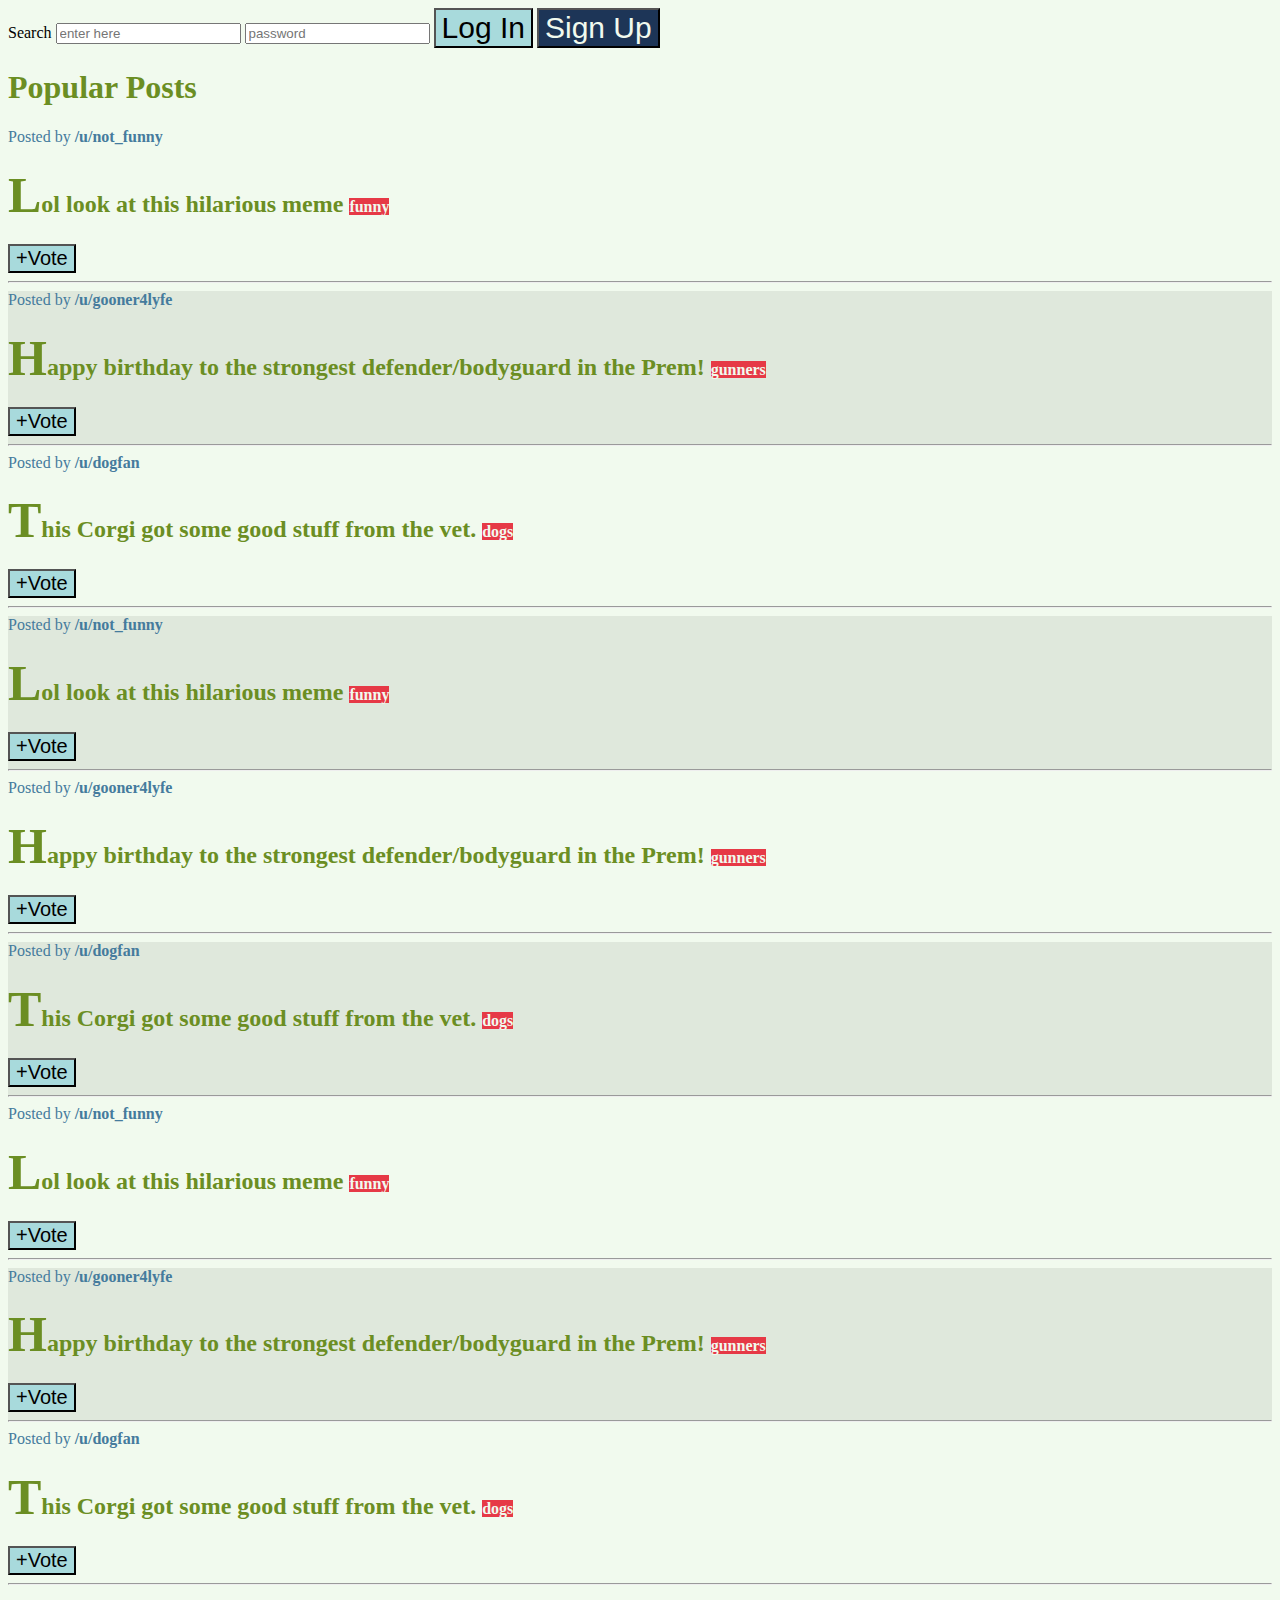
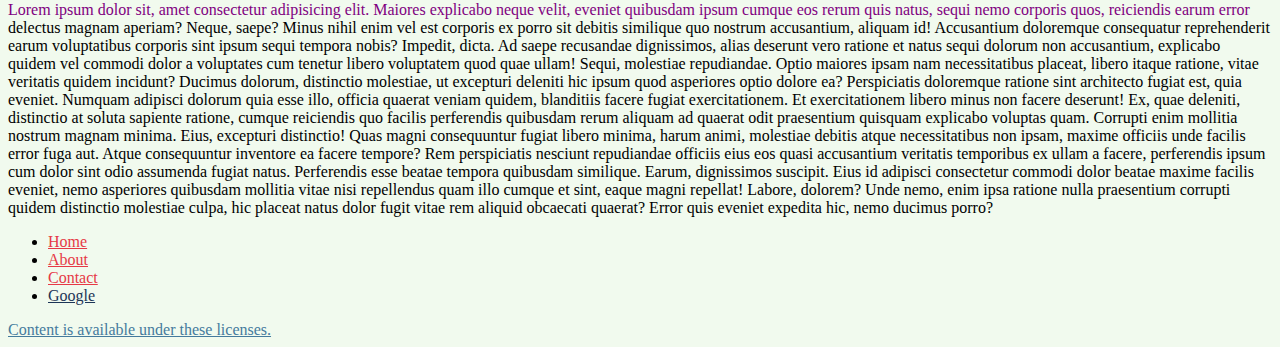
<file: CSS/index.html>
<!DOCTYPE html>
<html lang="en">

<head>
    <meta charset="UTF-8">
    <meta name="viewport" content="width=device-width, initial-scale=1.0">
    <title>CSS Selectors</title>

    <link rel="stylesheet" href="app.css">
    <link rel="stylesheet" href="more_styles.css">
</head>


<body>
    <nav>
        <label for="search">Search</label>
        <input type="text" placeholder="enter here" id="search">
        <input type="password" placeholder="password">
        <button>Log In</button>
        <button id="signup">Sign Up</button>
    </nav>
    <main>
        <h1>Popular Posts</h1>
        <section class="post">
            <span>Posted by <a href="#213adas">/u/not_funny</a></span>
            <h2>Lol look at this hilarious meme <span class="tag">funny</span></h2>
            <button>+Vote</button>
            <hr>
        </section>
        <section class="post">
            <span>Posted by <a href="#345adas">/u/gooner4lyfe</a></span>
            <h2>Happy birthday to the strongest defender/bodyguard in the Prem! <span class="tag">gunners</span></h2>
            <button>+Vote</button>
            <hr>
        </section>
        <section class="post">
            <span>Posted by <a href="#981adas">/u/dogfan</a></span>
            <h2>This Corgi got some good stuff from the vet. <span class="tag">dogs</span></h2>
            <button>+Vote</button>
            <hr>
        </section>
        <section class="post">
            <span>Posted by <a href="#213adas">/u/not_funny</a></span>
            <h2>Lol look at this hilarious meme <span class="tag">funny</span></h2>
            <button>+Vote</button>
            <hr>
        </section>
        <section class="post">
            <span>Posted by <a href="#345adas">/u/gooner4lyfe</a></span>
            <h2>Happy birthday to the strongest defender/bodyguard in the Prem! <span class="tag">gunners</span></h2>
            <button>+Vote</button>
            <hr>
        </section>
        <section class="post">
            <span>Posted by <a href="#981adas">/u/dogfan</a></span>
            <h2>This Corgi got some good stuff from the vet. <span class="tag">dogs</span></h2>
            <button>+Vote</button>
            <hr>
        </section>
        <section class="post">
            <span>Posted by <a href="#213adas">/u/not_funny</a></span>
            <h2>Lol look at this hilarious meme <span class="tag">funny</span></h2>
            <button>+Vote</button>
            <hr>
        </section>
        <section class="post">
            <span>Posted by <a href="#345adas">/u/gooner4lyfe</a></span>
            <h2>Happy birthday to the strongest defender/bodyguard in the Prem! <span class="tag">gunners</span></h2>
            <button>+Vote</button>
            <hr>
        </section>
        <section class="post">
            <span>Posted by <a href="#981adas">/u/dogfan</a></span>
            <h2>This Corgi got some good stuff from the vet. <span class="tag">dogs</span></h2>
            <button>+Vote</button>
            <hr>
        </section>

        <p>Lorem ipsum dolor sit, amet consectetur adipisicing elit. Maiores explicabo neque velit, eveniet quibusdam
            ipsum cumque eos rerum quis natus, sequi nemo corporis quos, reiciendis earum error delectus magnam aperiam?
            Neque, saepe? Minus nihil enim vel est corporis ex porro sit debitis similique quo nostrum accusantium,
            aliquam id! Accusantium doloremque consequatur reprehenderit earum voluptatibus corporis sint ipsum sequi
            tempora nobis?
            Impedit, dicta. Ad saepe recusandae dignissimos, alias deserunt vero ratione et natus sequi dolorum non
            accusantium, explicabo quidem vel commodi dolor a voluptates cum tenetur libero voluptatem quod quae ullam!
            Sequi, molestiae repudiandae. Optio maiores ipsam nam necessitatibus placeat, libero itaque ratione, vitae
            veritatis quidem incidunt? Ducimus dolorum, distinctio molestiae, ut excepturi deleniti hic ipsum quod
            asperiores optio dolore ea?
            Perspiciatis doloremque ratione sint architecto fugiat est, quia eveniet. Numquam adipisci dolorum quia esse
            illo, officia quaerat veniam quidem, blanditiis facere fugiat exercitationem. Et exercitationem libero minus
            non facere deserunt!
            Ex, quae deleniti, distinctio at soluta sapiente ratione, cumque reiciendis quo facilis perferendis
            quibusdam rerum aliquam ad quaerat odit praesentium quisquam explicabo voluptas quam. Corrupti enim mollitia
            nostrum magnam minima.
            Eius, excepturi distinctio! Quas magni consequuntur fugiat libero minima, harum animi, molestiae debitis
            atque necessitatibus non ipsam, maxime officiis unde facilis error fuga aut. Atque consequuntur inventore ea
            facere tempore?
            Rem perspiciatis nesciunt repudiandae officiis eius eos quasi accusantium veritatis temporibus ex ullam a
            facere, perferendis ipsum cum dolor sint odio assumenda fugiat natus. Perferendis esse beatae tempora
            quibusdam similique.
            Earum, dignissimos suscipit. Eius id adipisci consectetur commodi dolor beatae maxime facilis eveniet, nemo
            asperiores quibusdam mollitia vitae nisi repellendus quam illo cumque et sint, eaque magni repellat! Labore,
            dolorem?
            Unde nemo, enim ipsa ratione nulla praesentium corrupti quidem distinctio molestiae culpa, hic placeat natus
            dolor fugit vitae rem aliquid obcaecati quaerat? Error quis eveniet expedita hic, nemo ducimus porro?</p>
    </main>
    <footer>
        <nav>
            <ul>
                <li>
                    <a href="#home">Home</a>
                </li>
                <li>
                    <a href="#about">About</a>
                </li>
                <li>
                    <a href="#contact">Contact</a>
                </li>
                <li>
                    <a href="www.google.com">Google</a>
                </li>
            </ul>
        </nav>
        <a href="#license">Content is available under these licenses.</a>
    </footer>

</body>

</html>
</file>
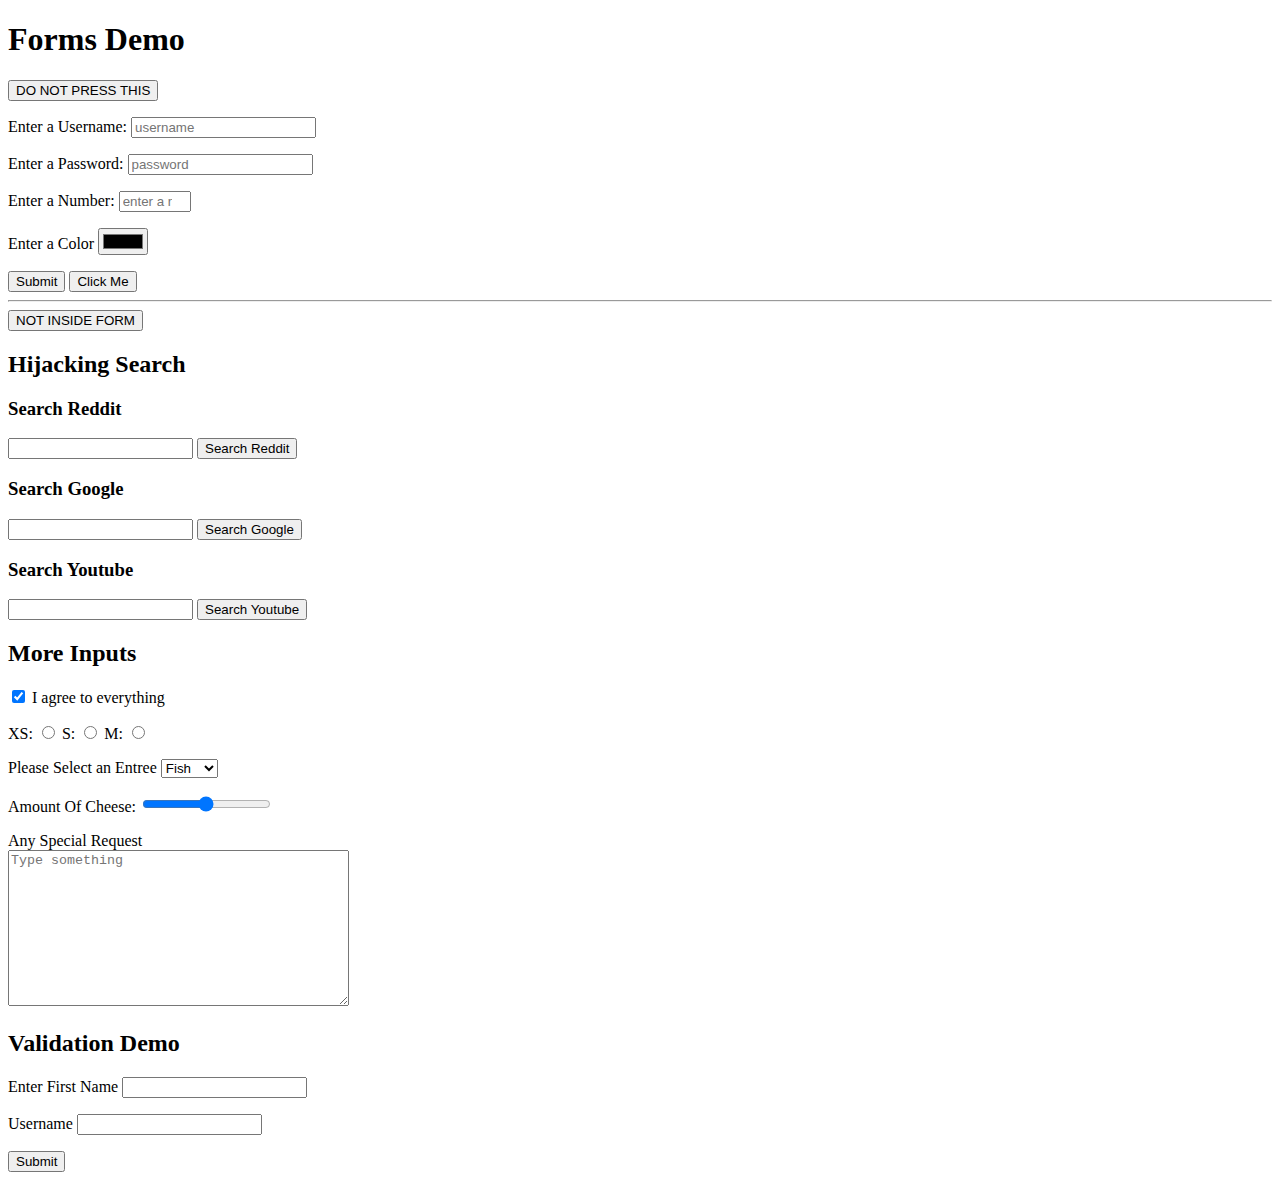
<file: HTML_Forms & Tables/forms.html>
<!DOCTYPE html>
<html lang="en">
  <head>
    <meta charset="UTF-8" />
    <meta http-equiv="X-UA-Compatible" content="IE=edge" />
    <meta name="viewport" content="width=device-width, initial-scale=1.0" />
    <title>Forms Demo</title>
  </head>
  <body>
    <h1>Forms Demo</h1>

    <form action="/tacos">
      <!-- Default is submit, if you want it perform just as a button -->
      <button type="button">DO NOT PRESS THIS</button>
      <p>
        <label for="username">Enter a Username:</label>
        <input type="text" placeholder="username" name="username" />
      </p>
      <p>
        <label for="password">Enter a Password:</label>
        <input
          type="password"
          placeholder="password"
          id="password"
          name="password"
        />
      </p>
      <p>
        <label for="number">Enter a Number:</label>
        <input
          type="number"
          placeholder="enter a number"
          id="number"
          name="num"
          min="1"
          max="1000"
        />
      </p>
      <p>
        <label for="color">Enter a Color</label>
        <input type="color" id="color" name="color" />
      </p>
      <button>Submit</button>
      <!-- another way -->
      <input type="submit" value="Click Me" />
    </form>

    <hr />
    <!-- Outside of a form, no default behaviors -->
    <button>NOT INSIDE FORM</button>
    <h2>Hijacking Search</h2>
    <h3>Search Reddit</h3>
    <form action="https://www.reddit.com/search">
      <input type="text" name="q" />
      <button>Search Reddit</button>
    </form>
    <h3>Search Google</h3>
    <form action="https://www.google.com/search">
      <input type="text" name="q" />
      <button>Search Google</button>
    </form>
    <h3>Search Youtube</h3>
    <form action="https://www.youtube.com/results">
      <input type="text" name="search_query" />
      <button>Search Youtube</button>
    </form>

    <h2>More Inputs</h2>
    <form action="/birds">
      <input type="checkbox" name="agree" id="agree" checked />
      <label for="agree">I agree to everything</label>
      <p>
        <label for="xs">XS:</label>
        <input type="radio" name="size" id="xs" value="xs" />
        <label for="s">S:</label>
        <input type="radio" name="size" id="s" value="s" />
        <label for="m">M:</label>
        <input type="radio" name="size" id="m" value="m" />
      </p>
      <p>
        <label for="meal">Please Select an Entree</label>
        <select name="meal" id="meal">
          <option value="fish">Fish</option>
          <option value="veg">Vege</option>
          <option value="steak">Steak</option>
        </select>
      </p>
      <p>
        <label for="cheese">Amount Of Cheese:</label>
        <input
          type="range"
          id="cheese"
          min="1"
          max="100"
          step="7"
          name="cheese_double"
        />
      </p>

      <p>
        <label for="requests">Any Special Request</label>
        <br />
        <textarea
          id="requests"
          rows="10"
          cols="40"
          name="Requests"
          placeholder="Type something"
        ></textarea>
      </p>

      <h2>Validation Demo</h2>
      <form action="/dummy">
        <label for="first">Enter First Name</label>
        <input type="text" name="fist" id="first" required />
        <p>
          <label for="username">Username</label>
          <input
            type="text"
            name="username"
            id="username"
            minlength="5"
            maxlength="10"
            required
          />
        </p>
        <button>Submit</button>
      </form>
    </form>
  </body>
</html>
</file>
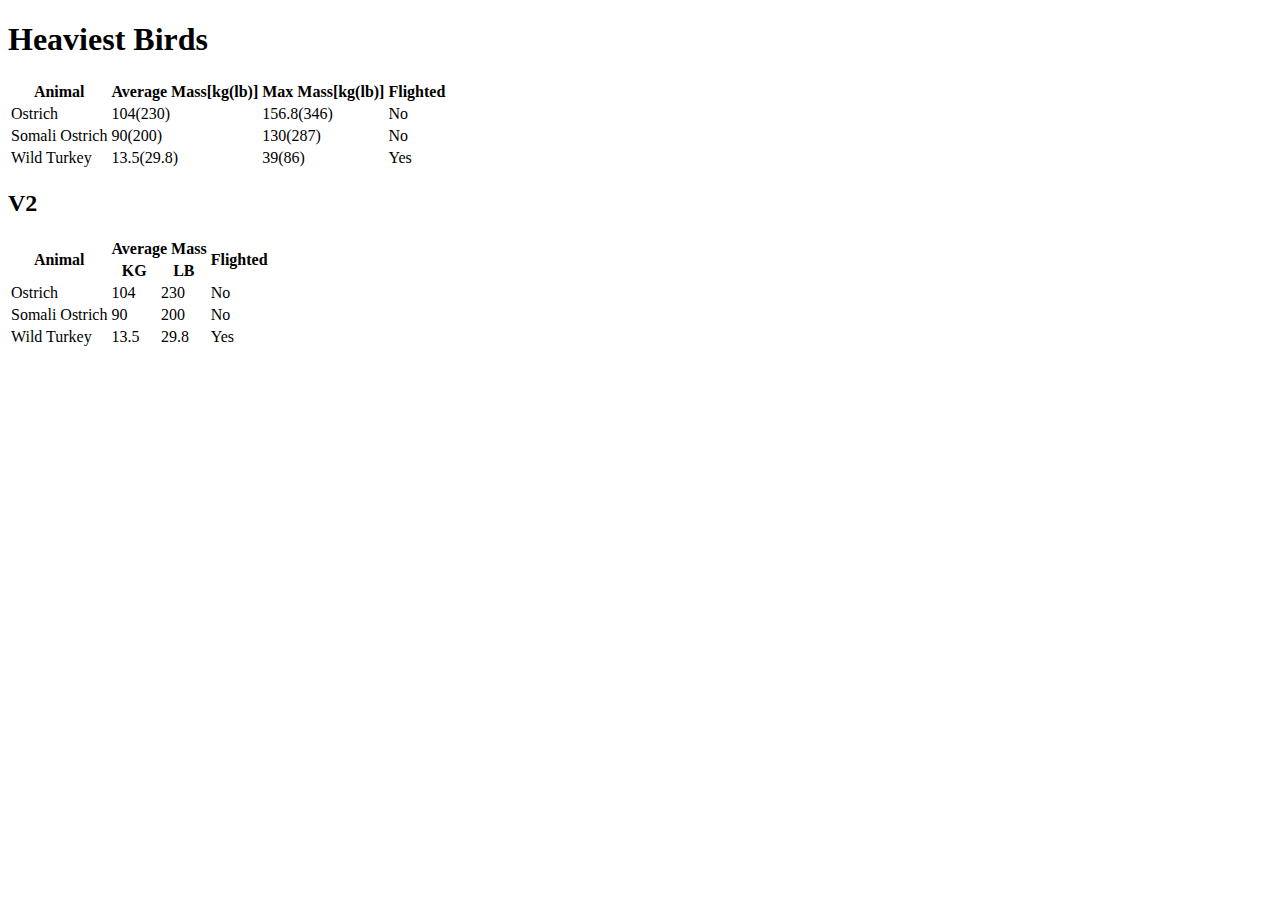
<file: HTML_Forms & Tables/heaviest_birds.html>
<!DOCTYPE html>
<html lang="en">
  <head>
    <meta charset="UTF-8" />
    <meta http-equiv="X-UA-Compatible" content="IE=edge" />
    <meta name="viewport" content="width=device-width, initial-scale=1.0" />
    <title>Heaviest Birds table</title>
  </head>
  <body>
    <h1>Heaviest Birds</h1>
    <table>
      <thead>
        <tr>
          <th>Animal</th>
          <th>Average Mass[kg(lb)]</th>
          <th>Max Mass[kg(lb)]</th>
          <th>Flighted</th>
        </tr>
      </thead>
      <tbody>
        <tr>
          <td>Ostrich</td>
          <td>104(230)</td>
          <td>156.8(346)</td>
          <td>No</td>
        </tr>
        <tr>
          <td>Somali Ostrich</td>
          <td>90(200)</td>
          <td>130(287)</td>
          <td>No</td>
        </tr>
        <tr>
          <td>Wild Turkey</td>
          <td>13.5(29.8)</td>
          <td>39(86)</td>
          <td>Yes</td>
        </tr>
      </tbody>
    </table>

    <h2>V2</h2>
    <table>
      <thead>
        <tr>
          <th rowspan="2">Animal</th>
          <th colspan="2">Average Mass</th>
          <th rowspan="2">Flighted</th>
        </tr>
        <tr>
          <th>KG</th>
          <th>LB</th>
        </tr>
      </thead>
      <tbody>
        <tr>
          <td>Ostrich</td>
          <td>104</td>
          <td>230</td>
          <td>No</td>
        </tr>
        <tr>
          <td>Somali Ostrich</td>
          <td>90</td>
          <td>200</td>
          <td>No</td>
        </tr>
        <tr>
          <td>Wild Turkey</td>
          <td>13.5</td>
          <td>29.8</td>
          <td>Yes</td>
        </tr>
      </tbody>
    </table>
  </body>
</html>
</file>
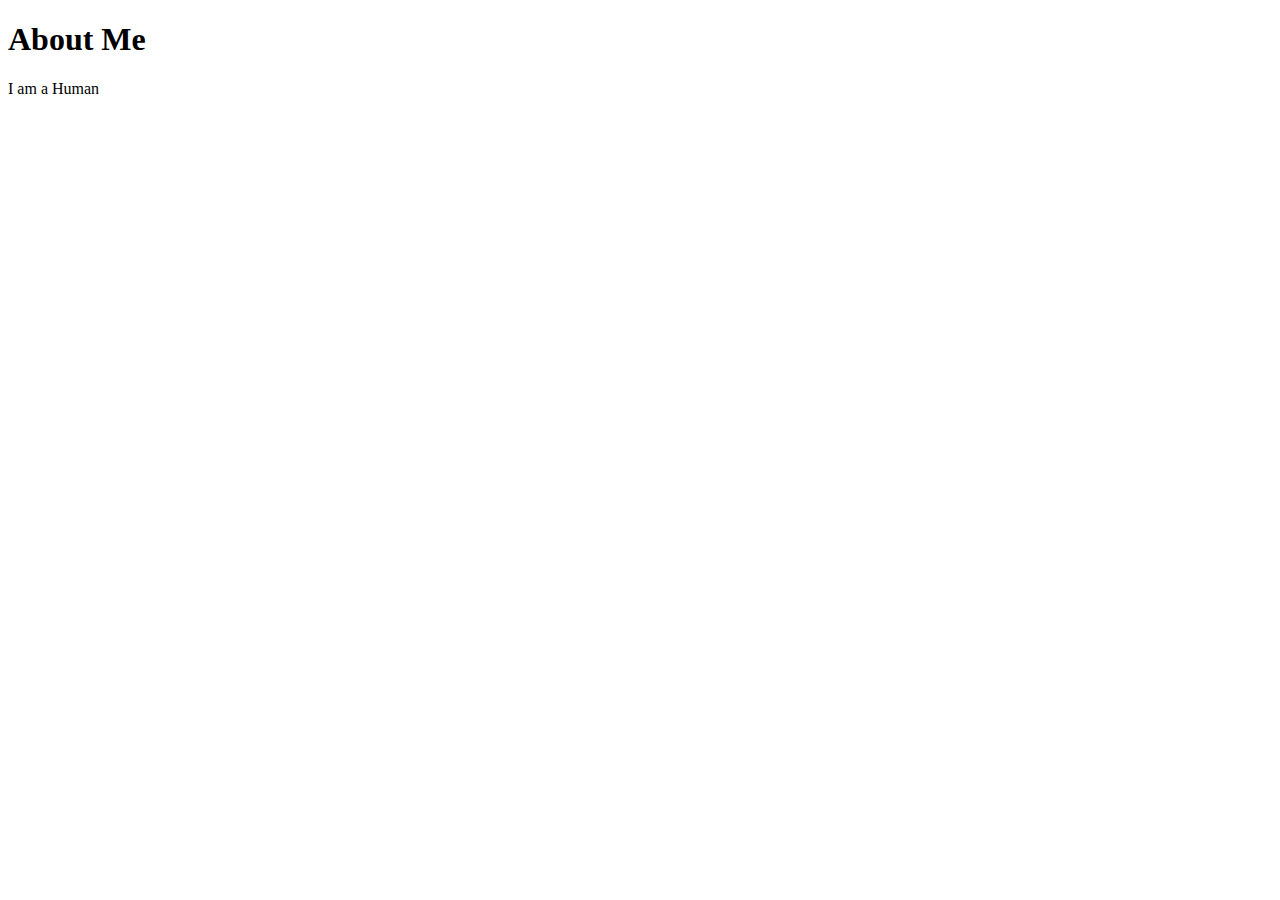
<file: html_intro/about.html>
<!DOCTYPE html>
<html lang="en">
  <head>
    <meta charset="UTF-8" />
    <meta http-equiv="X-UA-Compatible" content="IE=edge" />
    <meta name="viewport" content="width=device-width, initial-scale=1.0" />
    <title>About Page</title>
  </head>
  <body>
    <h1>About Me</h1>
    <p>I am a Human</p>
    <a href="chicken.html"
  </body>
</html>
</file>
<file: CSS/app.css>
/* * {
    background-color: cyan;
} */

body {
  background-color: #f1faee;
}

button {
  font-size: 30px;
  background-color: #a8dadc;
}

h1,
h2 {
  color: #1d3557;
}

#signup {
  background-color: #1d3557;
  color: #f1faee;
}

span {
  color: #457b9d;
}

.tag {
  background-color: #e63946;
  color: #f1faee;
  font-size: 16px;
}

.post a {
  color: #457b9d;
  font-weight: 700;
  text-decoration: none;
}

footer a {
  color: #e63946;
}

h2 + button {
  font-size: 20px;
}

footer > a {
  color: #457b9d;
}

input[type='password'] {
  color: lightskyblue;
}

a[href*='google'] {
  color: #1d3557;
}

.post a:hover {
  text-decoration: underline;
}

.post button:active {
  background-color: #02c39a;
}

.post:nth-of-type(2n) {
  background-color: #dfe8dc;
}

h2::first-letter {
  font-size: 50px;
}

p::first-line {
  color: purple;
}

p::selection {
  background-color: #fcbf49;
}

.post button:hover {
  background-color: #e63946;
  color: #f1faee;
}
/* 
button:hover {
  background-color: olive;
}

button {
  background-color: lightblue !important;
} */
</file>
<file: CSS/more_styles.css>
h1,h2 {
    color: olivedrab;
}
</file>
